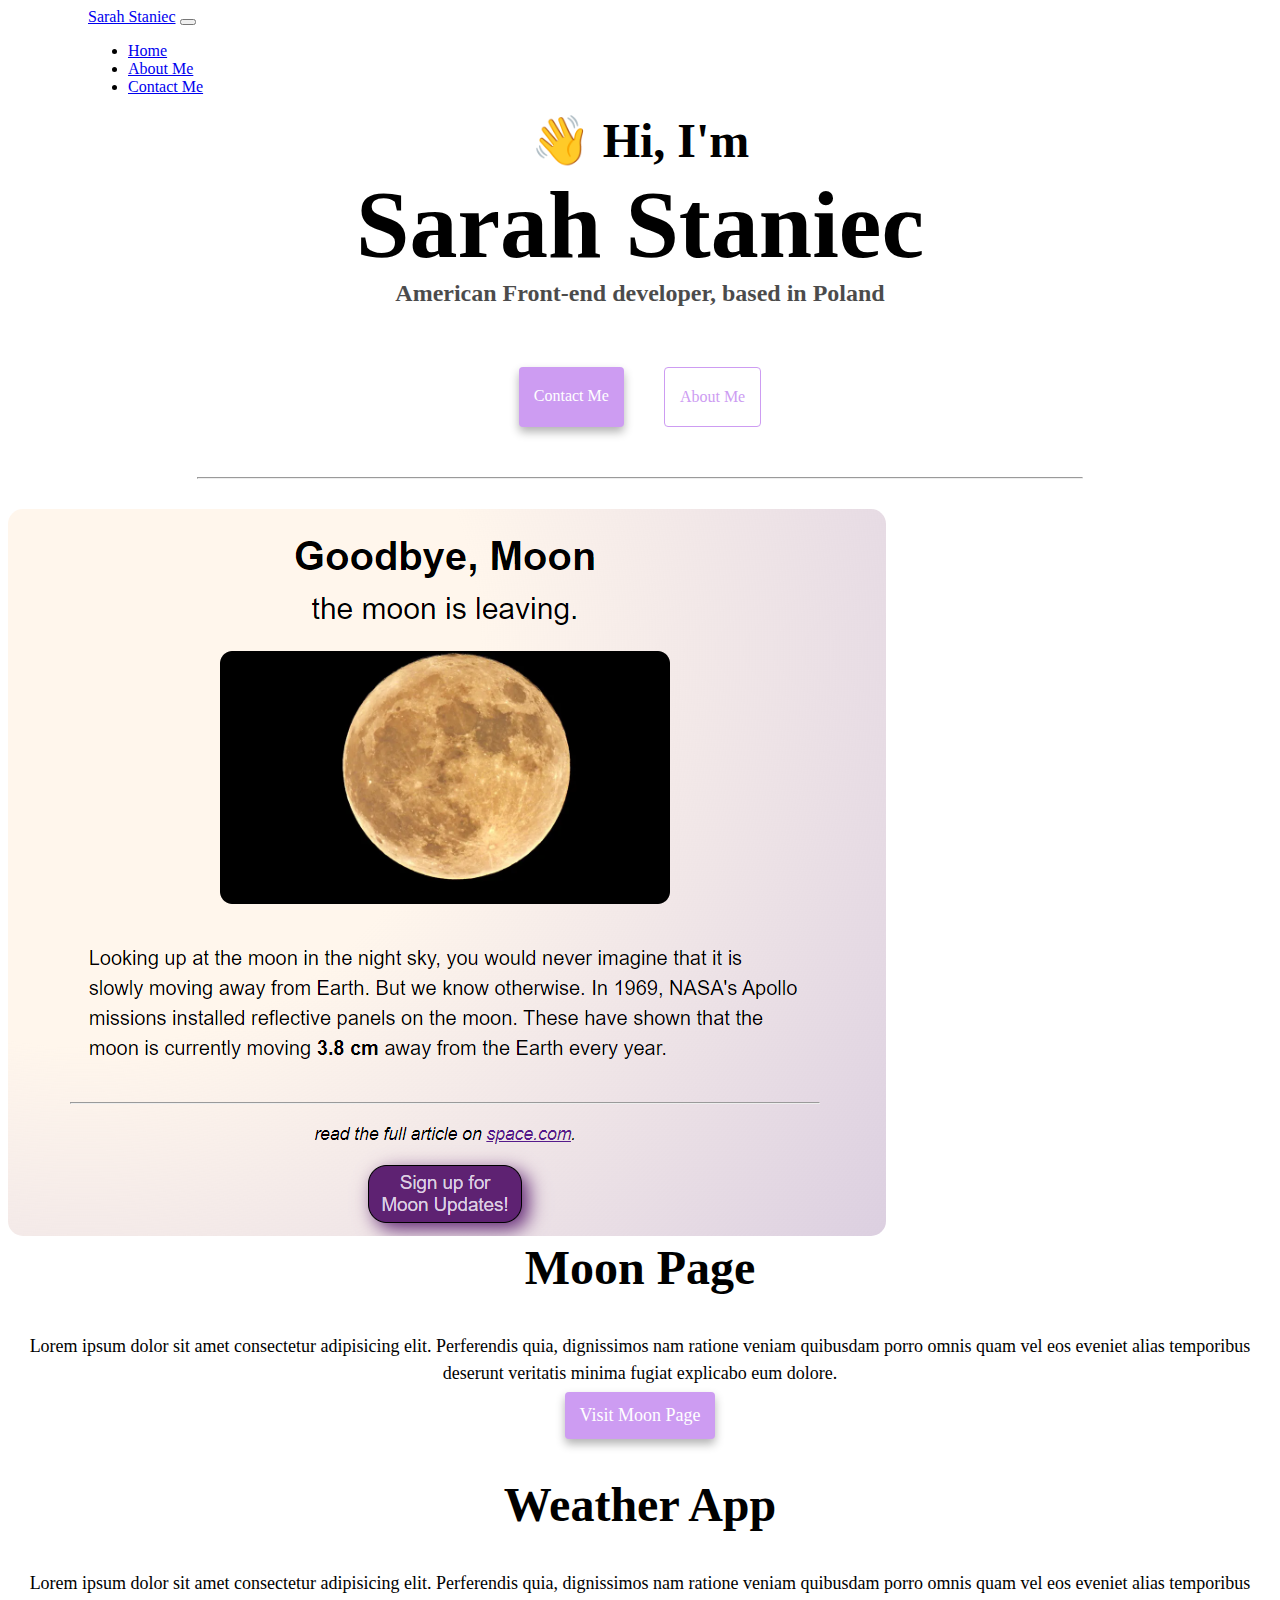
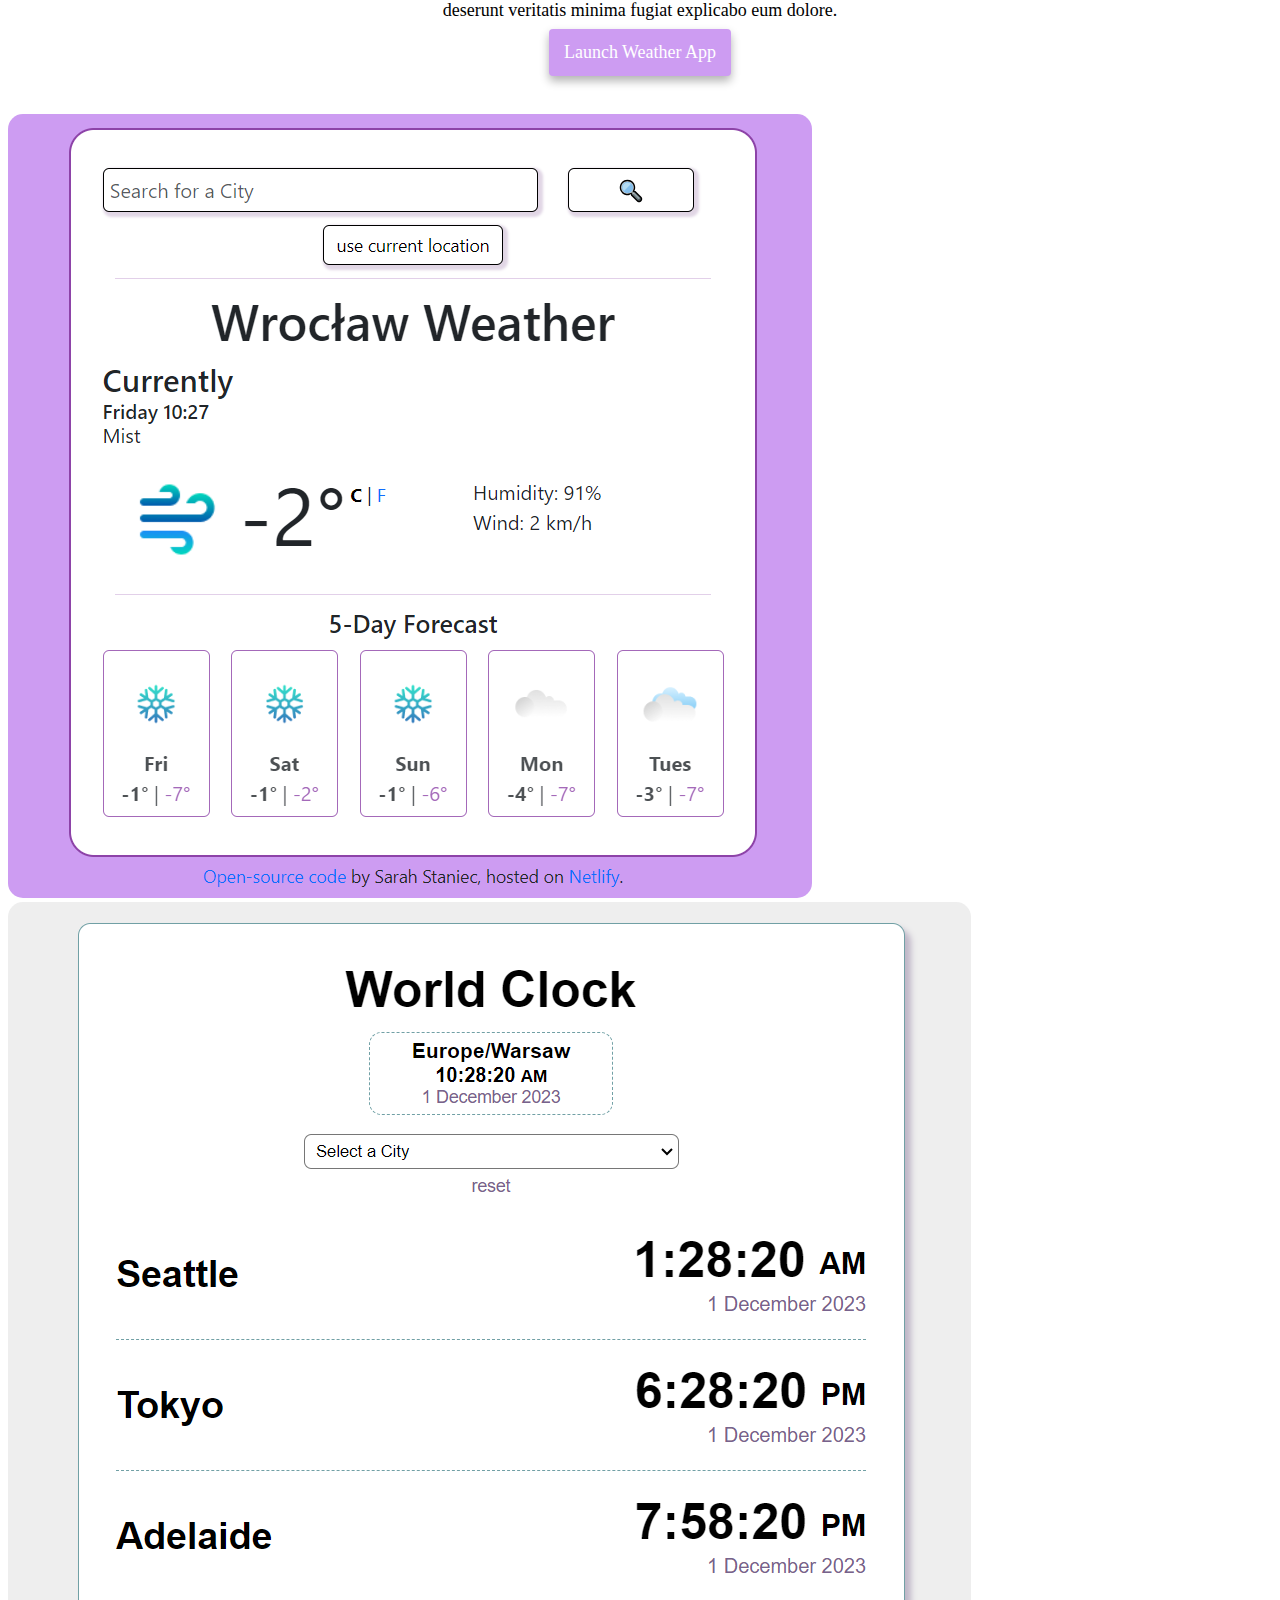
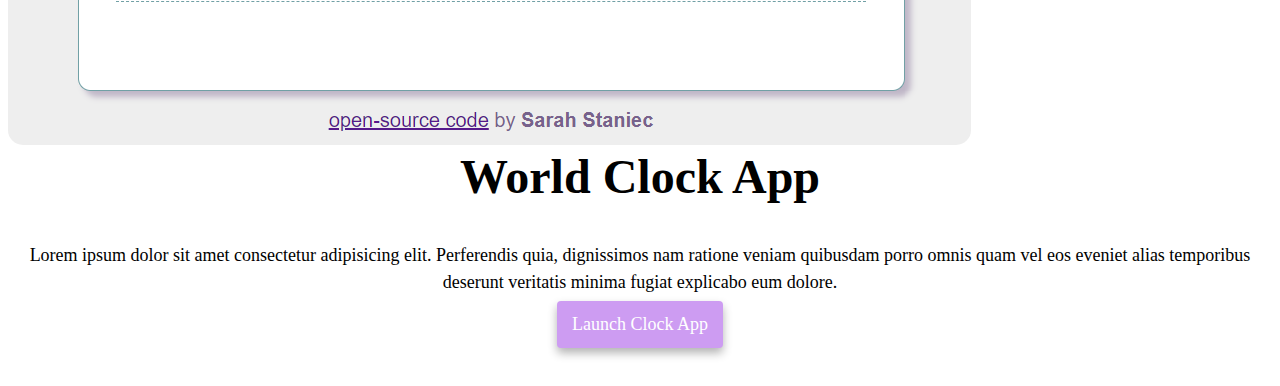
<file: index.html>
<!DOCTYPE html>
<html lang="en">
  <head>
    <meta charset="UTF-8" />
    <meta
      http-equiv="X-UA-Compatible"
      content="IE=edge"
    />
    <meta
      name="viewport"
      content="width=device-width, initial-scale=1.0"
    />
    <meta
      name="description"
      content="Sarah Staniec is an American front-end web developer based in Wroclaw, Poland."
    />
    <title>
      Front-end web developer - Sarah Staniec
    </title>
    <link
      href="https://cdn.jsdelivr.net/npm/bootstrap@5.3.2/dist/css/bootstrap.min.css"
      rel="stylesheet"
      integrity="sha384-T3c6CoIi6uLrA9TneNEoa7RxnatzjcDSCmG1MXxSR1GAsXEV/Dwwykc2MPK8M2HN"
      crossorigin="anonymous"
    />
    <link
      rel="stylesheet"
      href="/css/styles.css"
    />
  </head>
  <body>
    <nav
      class="navbar navbar-expand-lg bg-body-tertiary sticky-top"
    >
      <div class="container-fluid">
        <a class="navbar-brand" href="/index.html"
          >Sarah Staniec</a
        >
        <button
          class="navbar-toggler"
          type="button"
          data-bs-toggle="collapse"
          data-bs-target="#navbarNav"
          aria-controls="navbarNav"
          aria-expanded="false"
          aria-label="Toggle navigation"
        >
          <span
            class="navbar-toggler-icon"
          ></span>
        </button>
        <div
          class="collapse navbar-collapse"
          id="navbarNav"
        >
          <ul class="navbar-nav">
            <li class="nav-item">
              <a
                class="nav-link active"
                aria-current="page"
                href="/index.html"
                >Home</a
              >
            </li>
            <li class="nav-item">
              <a
                class="nav-link"
                href="/about.html"
                >About Me</a
              >
            </li>
            <li class="nav-item">
              <a
                class="nav-link"
                href="/about.html#contact"
                >Contact Me</a
              >
            </li>
          </ul>
        </div>
      </div>
    </nav>

    <h2>👋 Hi, I'm</h2>
    <h1 class="">Sarah Staniec</h1>
    <h3>
      American Front-end developer, based in
      Poland
    </h3>
    <div class="navigation-links">
      <a
        href="/about.html#contact"
        class="contact-link"
        title="Contact Sarah Staniec"
        >Contact me</a
      >
      <a
        href="/about.html"
        class="about-link"
        title="About Sarah Staniec"
        >About me</a
      >
    </div>
    <hr />
    <div class="container projects">
      <div class="row">
        <div class="col-sm-6 p-3">
          <img
            src="images/moon-projects.png"
            class="img-fluid view-project "
            alt="moon project" 
          />
        </div>
        <div class="col-sm-6 p-3">
          <h2>Moon Page</h2>
          <p class="project-info p-2">
            Lorem ipsum dolor sit amet consectetur
            adipisicing elit. Perferendis quia,
            dignissimos nam ratione veniam
            quibusdam porro omnis quam vel eos
            eveniet alias temporibus deserunt
            veritatis minima fugiat explicabo eum
            dolore.<a href="#">visit moon page</a>
          </p>
        </div>
      </div>
      <div class="row">
        <div class="col-sm-6 p-3">
          <h2>Weather App</h2>
          <p class="project-info p-2">
            Lorem ipsum dolor sit amet consectetur
            adipisicing elit. Perferendis quia,
            dignissimos nam ratione veniam
            quibusdam porro omnis quam vel eos
            eveniet alias temporibus deserunt
            veritatis minima fugiat explicabo eum
            dolore.<a href="#"
              >launch weather app</a
            >
          </p>
        </div>
        <div class="col-sm-6 p-3">
          <img
            src="images/weather-app.png"
            class="img-fluid view-project"
            alt="weather app"
          />
        </div>
      </div>
      <div class="row">
        <div class="col-sm-6 p-3">
          <img
            src="images/world-clock-app.png"
            class="img-fluid view-project"
            alt="world clock app"
          />
        </div>
        <div class="col-sm-6 p-3">
          <h2>World Clock App</h2>
          <p class="project-info p-2">
            Lorem ipsum dolor sit amet consectetur
            adipisicing elit. Perferendis quia,
            dignissimos nam ratione veniam
            quibusdam porro omnis quam vel eos
            eveniet alias temporibus deserunt
            veritatis minima fugiat explicabo eum
            dolore.<a href="#"
              >launch clock app</a
            >
          </p>
        </div>
      </div>
    </div>

    <script
      src="https://cdn.jsdelivr.net/npm/bootstrap@5.3.2/dist/js/bootstrap.bundle.min.js"
      integrity="sha384-C6RzsynM9kWDrMNeT87bh95OGNyZPhcTNXj1NW7RuBCsyN/o0jlpcV8Qyq46cDfL"
      crossorigin="anonymous"
    ></script>
  </body>
</html>
</file>
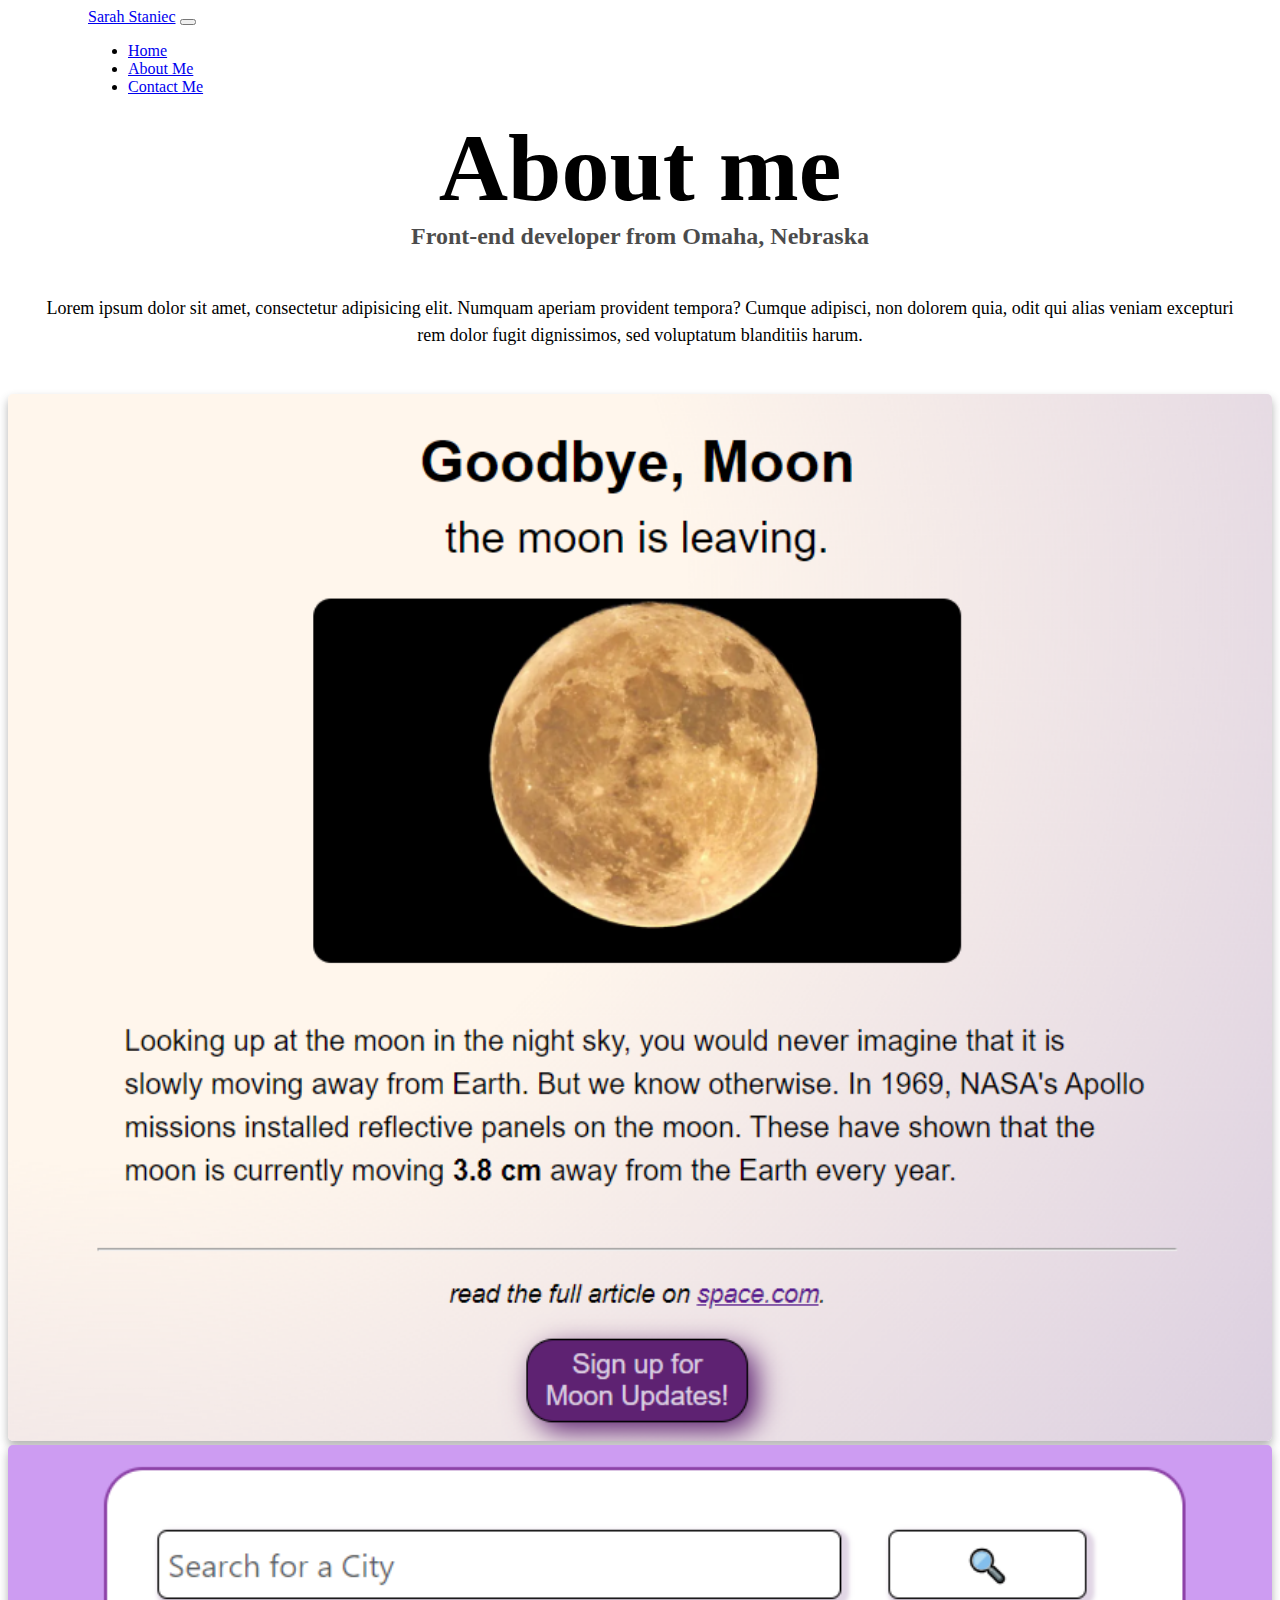
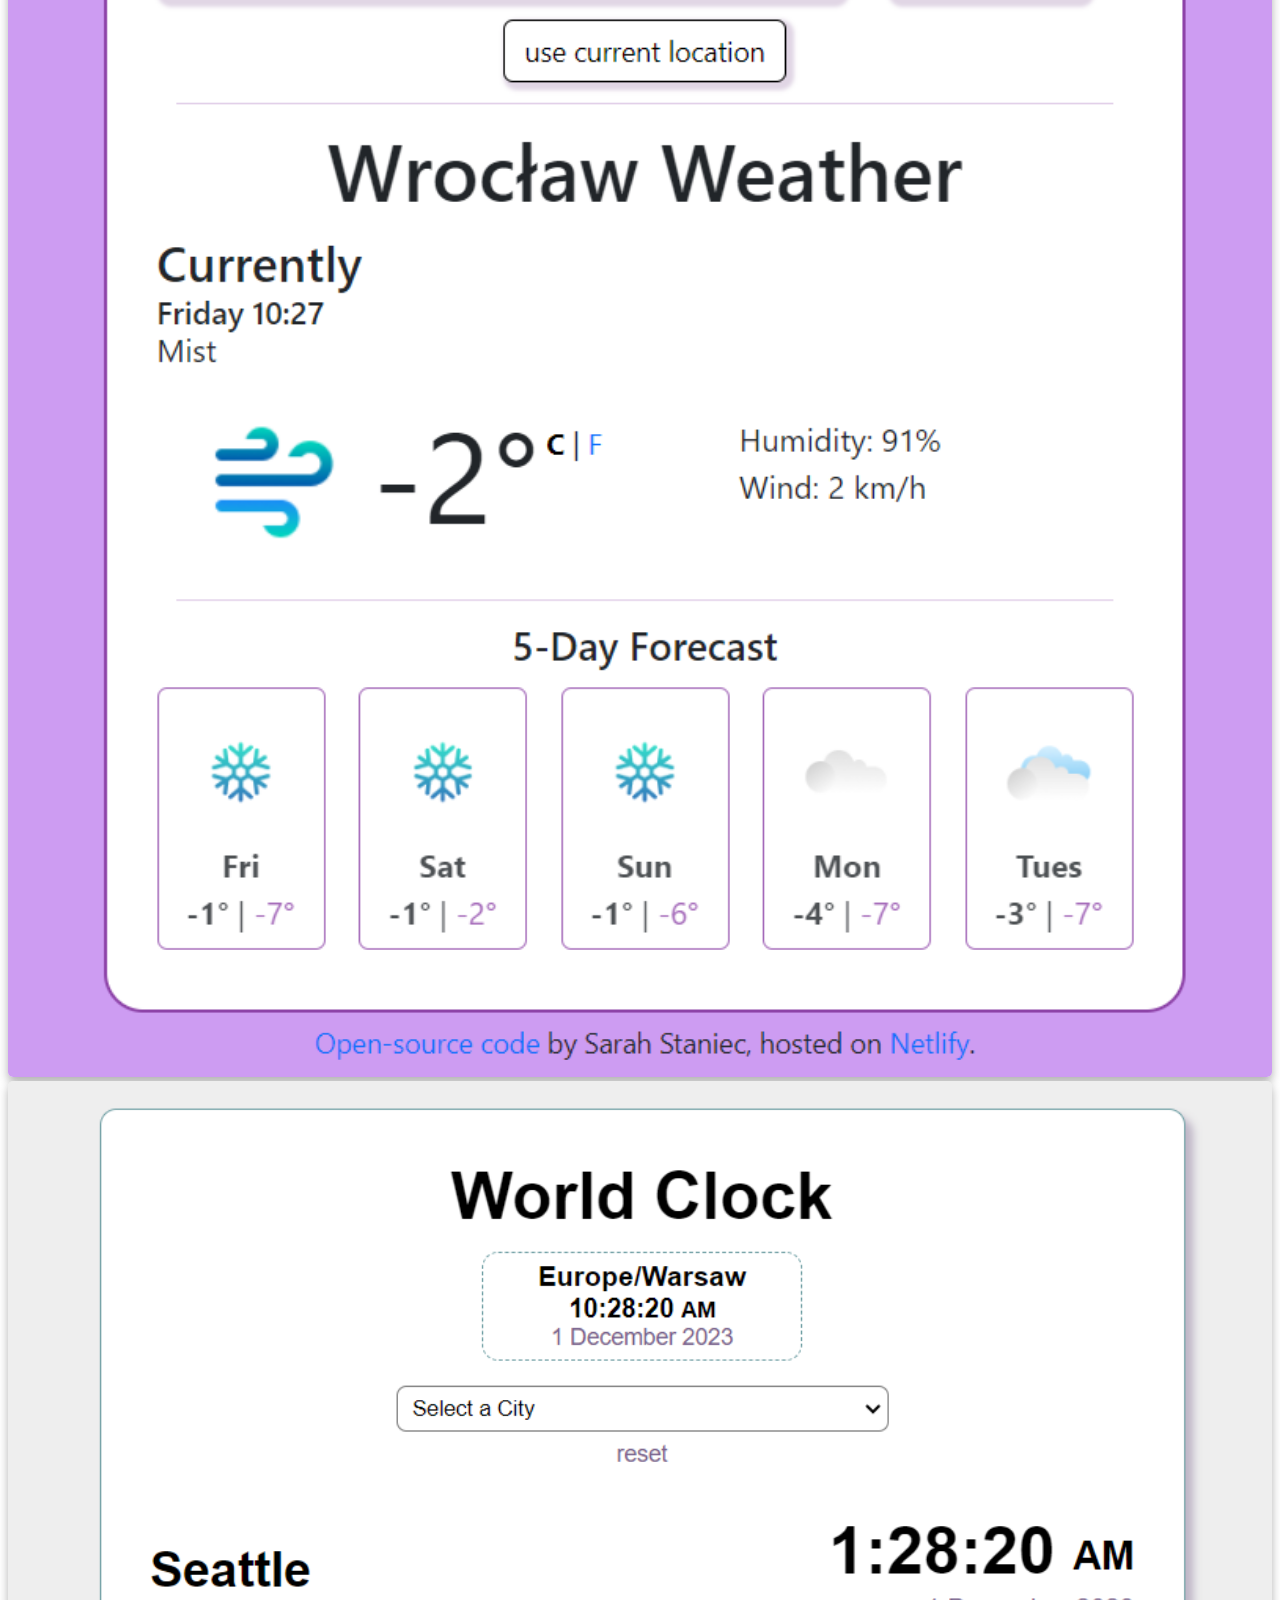
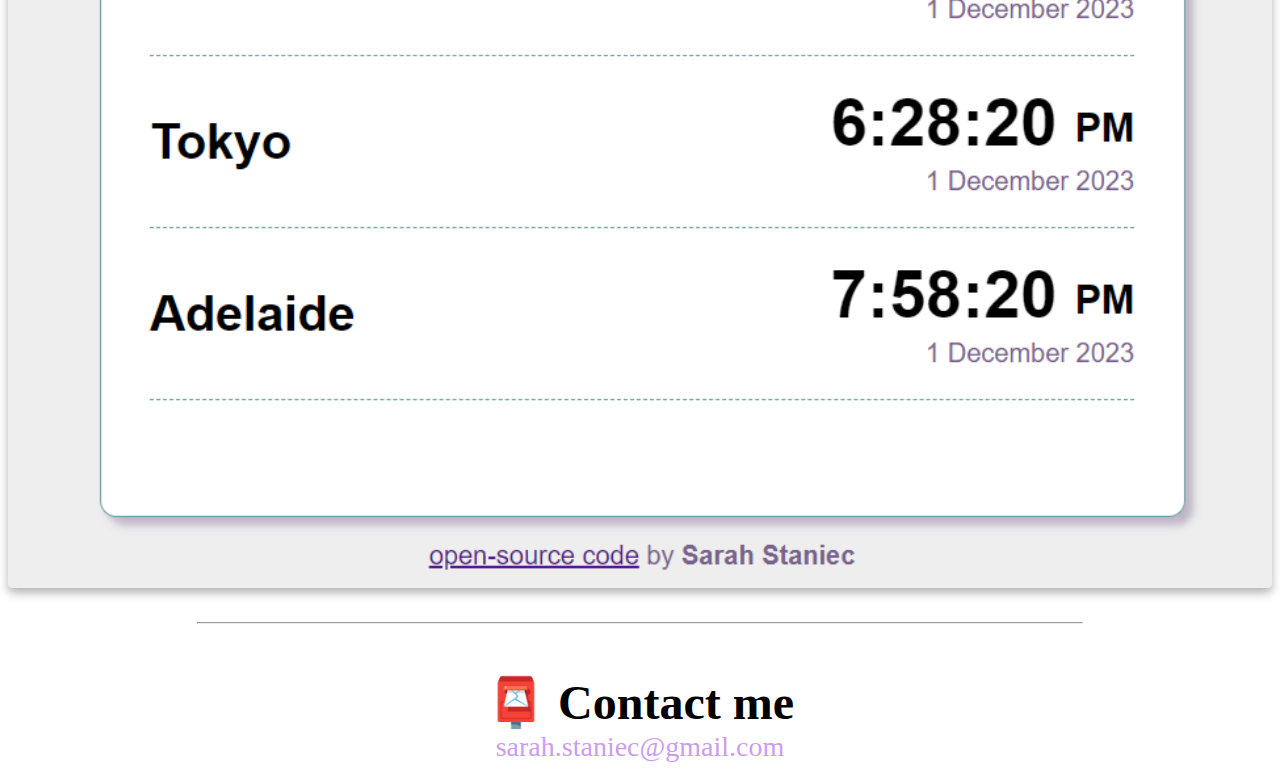
<file: about.html>
<!DOCTYPE html>
<html lang="en">
  <head>
    <meta charset="UTF-8" />
    <meta
      http-equiv="X-UA-Compatible"
      content="IE=edge"
    />
    <meta
      name="viewport"
      content="width=device-width, initial-scale=1.0"
    />

    <link
      href="https://cdn.jsdelivr.net/npm/bootstrap@5.3.2/dist/css/bootstrap.min.css"
      rel="stylesheet"
      integrity="sha384-T3c6CoIi6uLrA9TneNEoa7RxnatzjcDSCmG1MXxSR1GAsXEV/Dwwykc2MPK8M2HN"
      crossorigin="anonymous"
    />
    <link
      rel="stylesheet"
      href="/css/styles.css"
    />
    <title>About Sarah Staniec</title>
  </head>
  <body>
    <nav
      class="navbar navbar-expand-lg bg-body-tertiary sticky-top"
    >
      <div class="container-fluid">
        <a class="navbar-brand" href="index.html"
          >Sarah Staniec</a
        >
        <button
          class="navbar-toggler"
          type="button"
          data-bs-toggle="collapse"
          data-bs-target="#navbarNav"
          aria-controls="navbarNav"
          aria-expanded="false"
          aria-label="Toggle navigation"
        >
          <span
            class="navbar-toggler-icon"
          ></span>
        </button>
        <div
          class="collapse navbar-collapse"
          id="navbarNav"
        >
          <ul class="navbar-nav">
            <li class="nav-item">
              <a
                class="nav-link active"
                aria-current="page"
                href="index.html"
                >Home</a
              >
            </li>
            <li class="nav-item">
              <a
                class="nav-link"
                href="about.html"
                >About Me</a
              >
            </li>
            <li class="nav-item">
              <a
                class="nav-link"
                href="about.html#contact"
                >Contact Me</a
              >
            </li>
          </ul>
        </div>
      </div>
    </nav>
    <div class="container">
      <h1>About me</h1>
      <h3>
        Front-end developer from Omaha, Nebraska
      </h3>
      <div class="about-paragraphs">
        <p>
          Lorem ipsum dolor sit amet, consectetur
          adipisicing elit. Numquam aperiam
          provident tempora? Cumque adipisci, non
          dolorem quia, odit qui alias veniam
          excepturi rem dolor fugit dignissimos,
          sed voluptatum blanditiis harum.
        </p>
      </div>
      <div
        class="project-images-display d-flex justify-content-evenly"
      >
        <div class="row">
          <div class="col-sm-4 mb-2">
            <img
              src="images/moon-projects.png"
              class="img-fluid project-image"
              alt="moon project"
            />
          </div>
          <div class="col-sm-4 mb-2">
            <img
              src="images/weather-app.png"
              class="img-fluid project-image"
              alt="weather app"
            />
          </div>
          <div class="col-sm-4 mb-2">
            <img
              src="images/world-clock-app.png"
              class="img-fluid project-image"
              alt="world clock app"
            />
          </div>
        </div>
      </div>
      <hr />
      <div id="contact">
        <h2>📮 Contact me</h2>
        <a
          href="mailto:sarah.staniec@gmail.com"
          class="email-link"
        >
          sarah.staniec@gmail.com
        </a>
      </div>
    </div>
    <script
      src="https://cdn.jsdelivr.net/npm/bootstrap@5.3.2/dist/js/bootstrap.bundle.min.js"
      integrity="sha384-C6RzsynM9kWDrMNeT87bh95OGNyZPhcTNXj1NW7RuBCsyN/o0jlpcV8Qyq46cDfL"
      crossorigin="anonymous"
    ></script>
  </body>
</html>
</file>
<file: css/styles.css>
:root {
  --primary-color: #cd9cf2;
  --secondary-color: #f5f2fe;
  --box-shadow: 0 5px 10px rgba(0, 0, 0, 0.3);
}

.container-fluid {
  margin: 5px 80px;
}
.navbar {
  margin-bottom: 10px;
}
.projects a {
  display: block;
  margin: 0 auto;
  margin-top: 5px;
  border-radius: 4px;
  padding: 10px 15px;
  text-align: center;
  text-decoration: none;
  text-transform: capitalize;
  background: var(--primary-color);
  box-shadow: var(--box-shadow);
  color: white;
  max-width: fit-content;
}
.projects a:hover {
  font-weight: bold;
}

h1,
h2,
h3 {
  text-align: center;
  margin: 0 auto;
}

h1 {
  font-size: 96px;
}

h2 {
  font-size: 48px;
}

h3 {
  font-size: 24px;
  opacity: 0.7;
}

p {
  padding: 20px;
  border-radius: 4px;
  font-size: 18px;
  line-height: 1.5;
  text-align: center;
}

hr {
  max-width: 70%;
  margin: 30px auto;
}

.navigation-links {
  display: flex;
  margin-top: 40px;
  justify-content: center;
}

.navigation-links a {
  margin: 20px;
  border-radius: 4px;
  padding: 20px 15px;
  text-decoration: none;
  text-transform: capitalize;
}

.navigation-links a:hover {
  font-weight: bold;
}

.contact-link {
  background: var(--primary-color);
  box-shadow: var(--box-shadow);
  color: white;
}

.about-link {
  color: var(--primary-color);
  border: 1px solid var(--primary-color);
}

.view-project {
  border-radius: 15px;
}

.launch-app {
  background: var(--primary-color);
  box-shadow: var(--box-shadow);
  color: white;
  padding: 15px 15px;
  display: block;
  margin: 5px auto;
}

.homepage-link {
  color: var(--primary-color);
  text-align: center;
  display: block;
}

.about-paragraphs {
  display: flex;

  margin: 15px 0;
}

.about-paragraphs p {
  margin: 10px;
}

.project-images-display {
  align-items: center;
}

.project-image {
  flex: 1;
  border-radius: 5px;
  width: 100%;
  box-shadow: var(--box-shadow);
  
}

.email-link {
  display: flex;
  justify-content: center;
  color: var(--primary-color);
  font-size: 28px;
  text-decoration: none;
}

.email-link:hover {
  text-decoration: underline;
}

#contact {
  margin-top: 50px;
}

@media (max-width: 578px) {
  h1 {
    font-size: 60px;
  }
  .view-project {
    display: none;
  }
}
</file>
